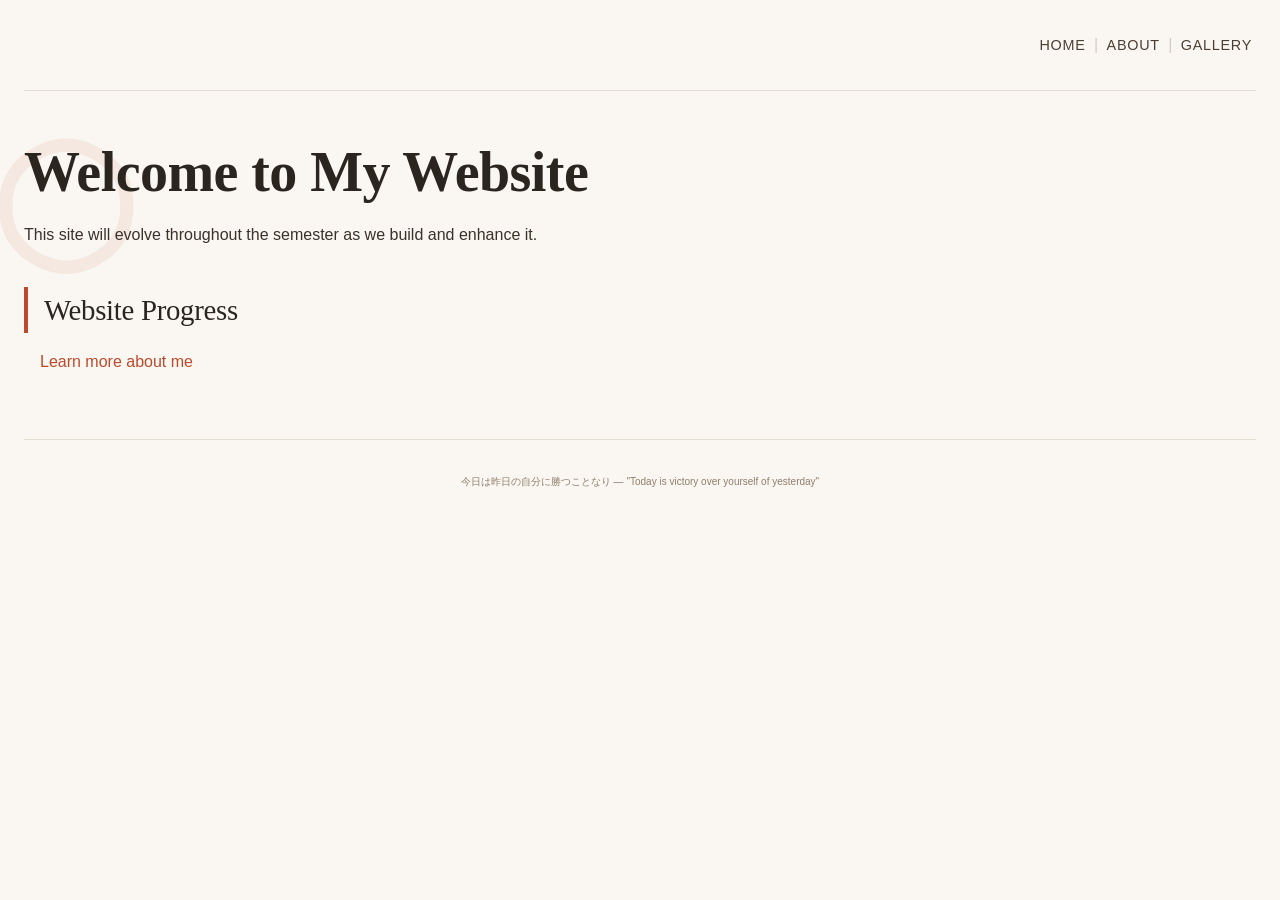
<file: index.html>
<!DOCTYPE html>
<html lang="en">
<head>
    <link rel="stylesheet" href="css/styles.css">
    <meta charset="UTF-8">
    <meta name="viewport" content="width=device-width, initial-scale=1.0">
    <title>Musashi Labs · Way of the Tutorial</title>
</head>
<body>

    <nav>
        <a href="index.html">Home</a> |
        <a href="about.html">About</a> |
        <a href="gallery.html">Gallery</a>
    </nav>
 
    <h1>Welcome to My Website</h1>
    <p>This site will evolve throughout the semester as we build and enhance it.</p>
    <h2>Website Progress</h2>

    <a href="about.html">Learn more about me</a>
    
    <footer>
        <small>今日は昨日の自分に勝つことなり — "Today is victory over yourself of yesterday"</small>
    </footer>
</body>
</html>
</file>
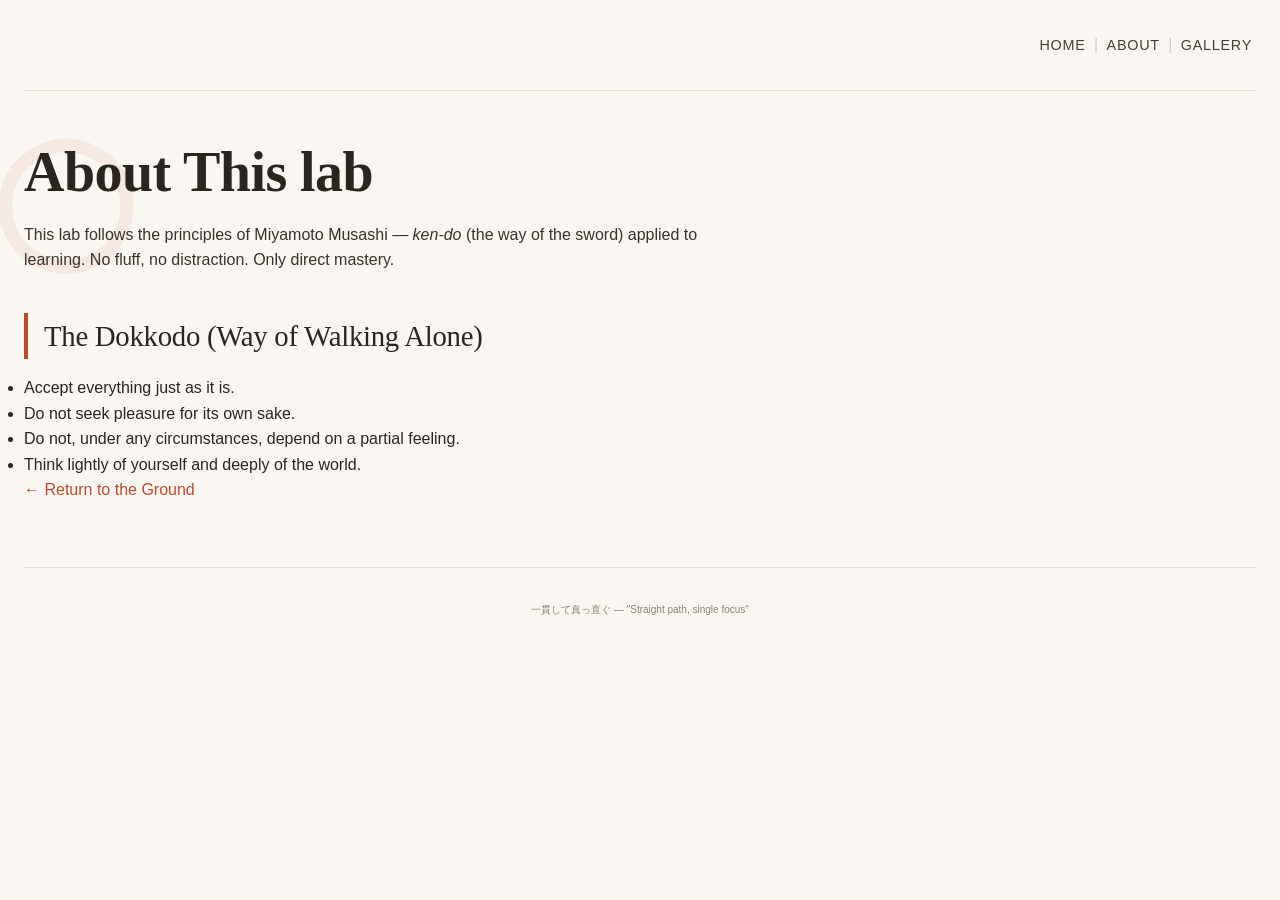
<file: about.html>
<!DOCTYPE html>
<html lang="en">
<head>
    <link rel="stylesheet" href="css/styles.css">
    <meta charset="UTF-8">
    <meta name="viewport" content="width=device-width, initial-scale=1.0">
    <title>About · Musashi Labs</title>
</head>
<body>

    <nav>
        <a href="index.html">Home</a> |
        <a href="about.html">About</a> |
        <a href="gallery.html">Gallery</a>
    </nav>

    <h1>About This lab</h1>
    
    <p>This lab follows the principles of Miyamoto Musashi — <em>ken-do</em> (the way of the sword) applied to learning. No fluff, no distraction. Only direct mastery.</p>
    
    <h2>The Dokkodo (Way of Walking Alone)</h2>
    <ul>
        <li>Accept everything just as it is.</li>
        <li>Do not seek pleasure for its own sake.</li>
        <li>Do not, under any circumstances, depend on a partial feeling.</li>
        <li>Think lightly of yourself and deeply of the world.</li>
    </ul>
    
    <p><a href="index.html">← Return to the Ground</a></p>

    <footer>
        <small>一貫して真っ直ぐ — "Straight path, single focus"</small>
    </footer>
</body>
</html>
</file>
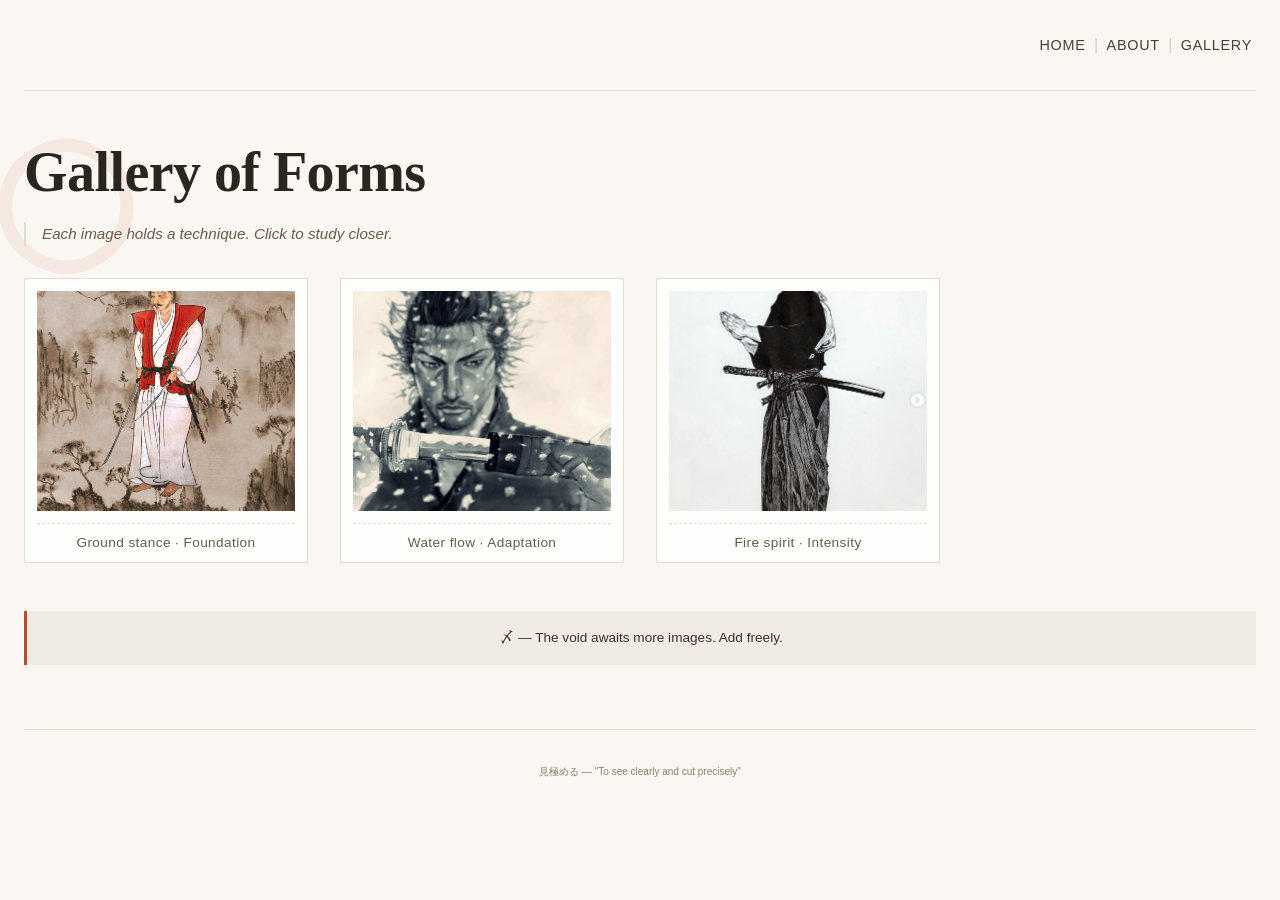
<file: gallery.html>
<!DOCTYPE html>
<html lang="en">

<head>
    <link rel="stylesheet" href="css/styles.css">
    <meta charset="UTF-8">
    <meta name="viewport" content="width=device-width, initial-scale=1.0">
    <title>Gallery · Musashi Labs</title>
</head>

<body>
    <nav>
        <a href="index.html">Home</a> |
        <a href="about.html">About</a> |
        <a href="gallery.html">Gallery</a>
    </nav>

    <h1>Gallery of Forms</h1>
    <p class="gallery-subhead">Each image holds a technique. Click to study closer.</p>

    <div class="gallery-grid">
        <div class="gallery-item">
            <img src="images/pic1.webp" alt="Image 1">
            <p class="image-caption">Ground stance · Foundation</p>
        </div>
        
        <div class="gallery-item">
            <img src="images/pic2.webp" alt="Image 2">
            <p class="image-caption">Water flow · Adaptation</p>
        </div>
        
        <div class="gallery-item">
            <img src="images/pic3.PNG" alt="Image 3">
            <p class="image-caption">Fire spirit · Intensity</p>
        </div>
        
        <!-- You can add more here! Just copy the block above -->
        <!-- 
        <div class="gallery-item">
            <img src="images/pic4.jpg" alt="Image 4">
            <p class="image-caption">Wind · Invisible technique</p>
        </div>
        -->
    </div>

    <div class="gallery-note">
        <p>〆 — The void awaits more images. Add freely.</p>
    </div>

    <footer>
        <small>見極める — "To see clearly and cut precisely"</small>
    </footer>

    <!-- Simple lightbox script (click image to enlarge) -->
    <div id="lightbox" class="lightbox">
        <span class="close-lightbox">&times;</span>
        <img class="lightbox-content" id="lightbox-img">
        <div class="lightbox-caption" id="lightbox-caption"></div>
    </div>

    <script>
        // Lightbox functionality - click any image to view larger
        const lightbox = document.getElementById('lightbox');
        const lightboxImg = document.getElementById('lightbox-img');
        const lightboxCaption = document.getElementById('lightbox-caption');
        const closeBtn = document.querySelector('.close-lightbox');

        document.querySelectorAll('.gallery-item img').forEach(img => {
            img.addEventListener('click', () => {
                lightbox.style.display = 'flex';
                lightboxImg.src = img.src;
                const caption = img.closest('.gallery-item').querySelector('.image-caption');
                lightboxCaption.textContent = caption ? caption.textContent : 'Untitled technique';
            });
        });

        closeBtn.addEventListener('click', () => {
            lightbox.style.display = 'none';
        });

        lightbox.addEventListener('click', (e) => {
            if (e.target === lightbox) {
                lightbox.style.display = 'none';
            }
        });
    </script>
</body>

</html>
</file>
<file: css/styles.css>
/* ============================================
   MUSASHI LABS · Way of the Tutorial
   Japanese Minimalism · Wabi-Sabi · Ink Aesthetic
   ============================================ */

/* ---------- RESET & BASE ---------- */
* {
    margin: 0;
    padding: 0;
    box-sizing: border-box;
}

body {
    background-color: #faf7f2;  /* washi paper / rice paper */
    color: #2b2520;
    font-family: 'Inter', -apple-system, BlinkMacSystemFont, 'Segoe UI', sans-serif;
    font-weight: 400;
    line-height: 1.6;
    padding: 2rem 1.5rem;
}

/* Japanese serif for headings */
h1, h2, h3 {
    font-family: 'Times New Roman', 'Noto Serif JP', Georgia, serif;
    font-weight: 500;
    letter-spacing: -0.01em;
}

/* ---------- NAVIGATION (The Way / 道) ---------- */
nav {
    text-align: right;
    padding-bottom: 2rem;
    margin-bottom: 3rem;
    border-bottom: 1px solid #e2dcd2;
}

nav a {
    color: #4a3f35;
    text-decoration: none;
    font-size: 0.9rem;
    font-weight: 500;
    letter-spacing: 0.05em;
    text-transform: uppercase;
    transition: color 0.2s ease;
    margin: 0 0.25rem;
}

nav a:hover {
    color: #bc4a2c;  /* vermilion — like a sword slash */
}

nav a:first-child {
    margin-left: 0;
}

/* The pipe separators become subtle */
nav {
    color: #d4ccc2;
}

/* ---------- TYPOGRAPHY & SPACING (MA - 間) ---------- */
h1 {
    font-size: 3.5rem;
    font-weight: 600;
    margin-bottom: 1rem;
    line-height: 1.2;
    max-width: 800px;
}

h2 {
    font-size: 1.8rem;
    margin-top: 2.5rem;
    margin-bottom: 1rem;
    border-left: 4px solid #bc4a2c;
    padding-left: 1rem;
}

p {
    margin-bottom: 1.25rem;
    max-width: 680px;
    color: #3a322a;
}

/* ---------- LINKS (Direct strikes) ---------- */
a {
    color: #bc4a2c;
    text-decoration: none;
    border-bottom: 1px solid transparent;
    transition: border-color 0.2s;
}

a:hover {
    border-bottom-color: #bc4a2c;
}

/* ---------- HOME PAGE SPECIFIC ---------- */
/* The "Website Progress" section becomes a subtle ink-brush list */
h2 + p, h2 + a {
    margin-left: 1rem;
}

/* Add a subtle ensō (ink circle) behind the first heading */
body > h1 {
    position: relative;
    display: inline-block;
}

body > h1::before {
    content: "◯";
    font-size: 8rem;
    color: #bc4a2c;
    opacity: 0.08;
    position: absolute;
    left: -2rem;
    top: -1rem;
    z-index: -1;
    font-family: serif;
}

/* ---------- ABOUT PAGE (if you add content) ---------- */
/* Will work automatically when about.html exists */

/* ---------- GALLERY PAGE ---------- */
/* If your gallery.html has images or cards, they'll inherit clean spacing */
img {
    max-width: 100%;
    height: auto;
    border-radius: 0;
    filter: grayscale(10%);
    transition: filter 0.3s;
}

img:hover {
    filter: grayscale(0%);
}

/* Simple card style you can use in gallery.html */
.gallery-grid {
    display: grid;
    grid-template-columns: repeat(auto-fill, minmax(260px, 1fr));
    gap: 2rem;
    margin-top: 2rem;
}

.gallery-item {
    background: #ffffffcc;
    border: 1px solid #e2dcd2;
    padding: 1.5rem;
    transition: transform 0.2s, border-color 0.2s;
}

.gallery-item:hover {
    transform: translateY(-4px);
    border-color: #bc4a2c;
}

.gallery-item h3 {
    margin: 0.5rem 0 0.25rem;
    font-size: 1.3rem;
}

.gallery-item p {
    font-size: 0.85rem;
    margin-bottom: 0;
}

/* ---------- FOOTER (optional, add if you want) ---------- */
footer {
    margin-top: 4rem;
    padding-top: 2rem;
    text-align: center;
    font-size: 0.75rem;
    color: #8f7e6b;
    border-top: 1px solid #e2dcd2;
}

/* ---------- RESPONSIVE (Mobile) ---------- */
@media (max-width: 640px) {
    body {
        padding: 1rem;
    }
    
    h1 {
        font-size: 2.4rem;
    }
    
    nav {
        text-align: center;
    }
    
    h1::before {
        font-size: 5rem;
        left: -1rem;
        top: -0.5rem;
    }
}

/* ============================================
   GALLERY PAGE SPECIFIC STYLES
   ============================================ */

.gallery-subhead {
    color: #6b5a4a;
    font-size: 0.95rem;
    margin-bottom: 2rem;
    font-style: italic;
    border-left: 2px solid #e2dcd2;
    padding-left: 1rem;
}

/* Grid layout — automatically wraps, add as many images as you want */
.gallery-grid {
    display: grid;
    grid-template-columns: repeat(auto-fill, minmax(280px, 1fr));
    gap: 2rem;
    margin: 2rem 0 3rem;
}

/* Each gallery item is like a scroll */
.gallery-item {
    background: #ffffffd9;
    border: 1px solid #e2dcd2;
    padding: 0.75rem 0.75rem 0.5rem 0.75rem;
    transition: all 0.25s ease;
    cursor: pointer;
}

.gallery-item:hover {
    transform: translateY(-6px);
    border-color: #bc4a2c;
    box-shadow: 0 12px 24px -16px rgba(0, 0, 0, 0.15);
}

/* Images inside gallery */
.gallery-item img {
    width: 100%;
    height: 220px;
    object-fit: cover;  /* Ensures all images fit neatly */
    display: block;
    filter: grayscale(15%) contrast(1.02);
    transition: filter 0.3s ease;
}

.gallery-item:hover img {
    filter: grayscale(0%) contrast(1.05);
}

/* Image captions */
.image-caption {
    font-size: 0.8rem;
    text-align: center;
    margin-top: 0.75rem;
    margin-bottom: 0.25rem;
    color: #6b5a4a;
    letter-spacing: 0.03em;
    font-family: 'Inter', sans-serif;
    font-weight: 400;
    border-top: 1px dashed #e2dcd2;
    padding-top: 0.5rem;
}

/* Gallery note (void message) */
.gallery-note {
    text-align: center;
    margin: 2rem 0;
    padding: 1rem;
    background: #f0ebe3;
    border-left: 3px solid #bc4a2c;
    font-size: 0.85rem;
    color: #5a4a3a;
}

.gallery-note p {
    margin: 0;
    max-width: 100%;
}

/* ============================================
   LIGHTBOX (click to enlarge image)
   ============================================ */

.lightbox {
    display: none;
    position: fixed;
    top: 0;
    left: 0;
    width: 100%;
    height: 100%;
    background-color: rgba(0, 0, 0, 0.9);
    z-index: 1000;
    justify-content: center;
    align-items: center;
    flex-direction: column;
}

.lightbox-content {
    max-width: 90%;
    max-height: 80%;
    object-fit: contain;
    border: 2px solid #bc4a2c;
    box-shadow: 0 0 40px rgba(0, 0, 0, 0.5);
}

.lightbox-caption {
    color: #faf7f2;
    margin-top: 1rem;
    font-size: 0.9rem;
    font-family: 'Inter', sans-serif;
    letter-spacing: 0.05em;
}

.close-lightbox {
    position: absolute;
    top: 20px;
    right: 35px;
    color: #faf7f2;
    font-size: 40px;
    font-weight: bold;
    cursor: pointer;
    transition: color 0.2s;
}

.close-lightbox:hover {
    color: #bc4a2c;
}

/* Responsive adjustments */
@media (max-width: 640px) {
    .gallery-grid {
        grid-template-columns: repeat(auto-fill, minmax(240px, 1fr));
        gap: 1.25rem;
    }
    
    .gallery-item img {
        height: 180px;
    }
    
    .lightbox-content {
        max-width: 95%;
        max-height: 70%;
    }
    
    .close-lightbox {
        top: 10px;
        right: 20px;
        font-size: 30px;
    }
}
</file>
